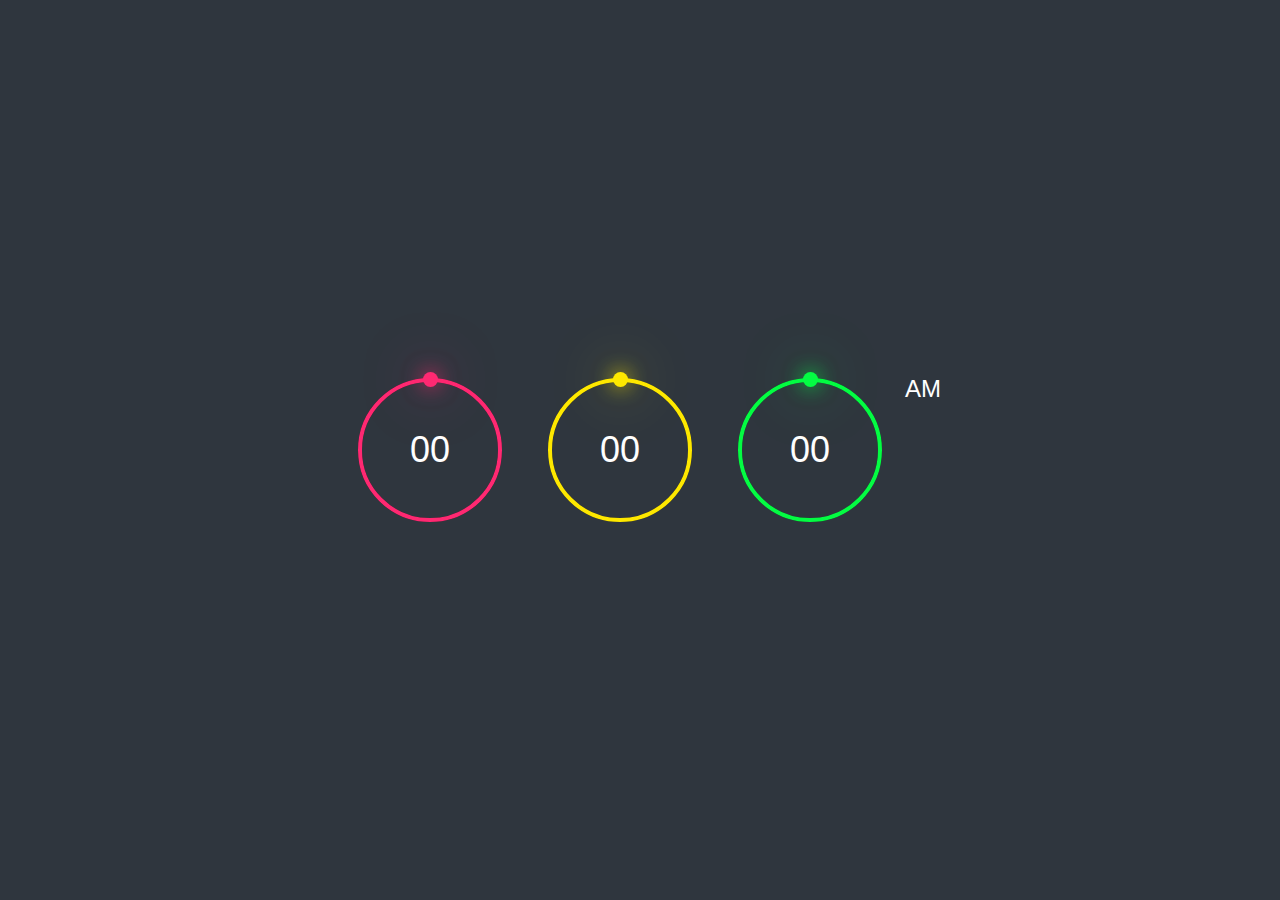
<file: index.html>
<!DOCTYPE html>
<html lang="en">

<head>
    <meta charset="UTF-8">
    <meta http-equiv="X-UA-Compatible" content="IE=edge">
    <meta name="viewport" content="width=device-width, initial-scale=1.0">
    <link rel="stylesheet" href="/index.css">
    <title>Digital Clock</title>
</head>

<body>
    <div id="time">
        <div class="circle" style="--clr:#ff2972">
            <div class="dots hr_dot"></div>
            <svg>

                <circle cx="70" cy="70" r="70"></circle>
                <circle cx="70" cy="70" r="70" id="hh"></circle>

            </svg>
            <div id="hours">00</div>
        </div>
        <div class="circle" style="--clr:#fee800">
            <div class="dots min_dot"></div>
            <svg>
                <circle cx="70" cy="70" r="70"></circle>
                <circle cx="70" cy="70" r="70" id="mm"></circle>

            </svg>
            <div id="minutes">00</div>
        </div>
        <div class="circle" style="--clr:#04fc43">
            <div class="dots sec_dot"></div>
            <svg>
                <circle cx="70" cy="70" r="70"></circle>
                <circle cx="70" cy="70" r="70" id="ss"></circle>

            </svg>
            <div id="seconds">00</div>
        </div>

        <div class="ap">
            <div id="ampm">AM</div>
        </div>
    </div>
    <script src="/index.js"></script>
</body>

</html>

<!-- To do list in html 
    1.svg element
    2. clr attribute
 -->
</file>
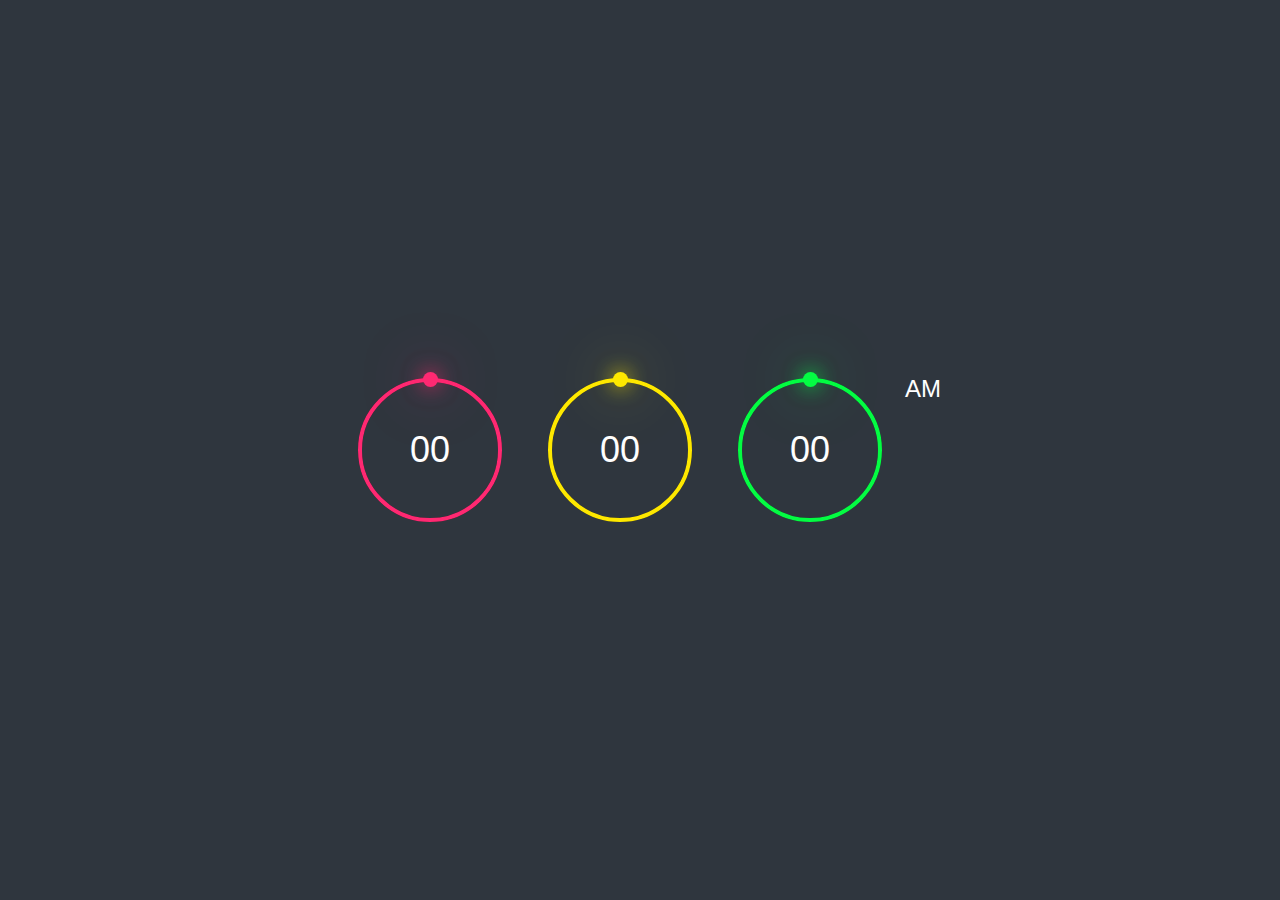
<file: Digital clock/index.html>
<!DOCTYPE html>
<html lang="en">

<head>
    <meta charset="UTF-8">
    <meta http-equiv="X-UA-Compatible" content="IE=edge">
    <meta name="viewport" content="width=device-width, initial-scale=1.0">
    <link rel="stylesheet" href="/index.css">
    <title>Digital Clock</title>
</head>

<body>
    <div id="time">
        <div class="circle" style="--clr:#ff2972">
            <div class="dots hr_dot"></div>
            <svg>

                <circle cx="70" cy="70" r="70"></circle>
                <circle cx="70" cy="70" r="70" id="hh"></circle>

            </svg>
            <div id="hours">00</div>
        </div>
        <div class="circle" style="--clr:#fee800">
            <div class="dots min_dot"></div>
            <svg>
                <circle cx="70" cy="70" r="70"></circle>
                <circle cx="70" cy="70" r="70" id="mm"></circle>

            </svg>
            <div id="minutes">00</div>
        </div>
        <div class="circle" style="--clr:#04fc43">
            <div class="dots sec_dot"></div>
            <svg>
                <circle cx="70" cy="70" r="70"></circle>
                <circle cx="70" cy="70" r="70" id="ss"></circle>

            </svg>
            <div id="seconds">00</div>
        </div>

        <div class="ap">
            <div id="ampm">AM</div>
        </div>
    </div>
    <script src="/index.js"></script>
</body>

</html>

<!-- To do list in html 
    1.svg element
    2. clr attribute
 -->
</file>
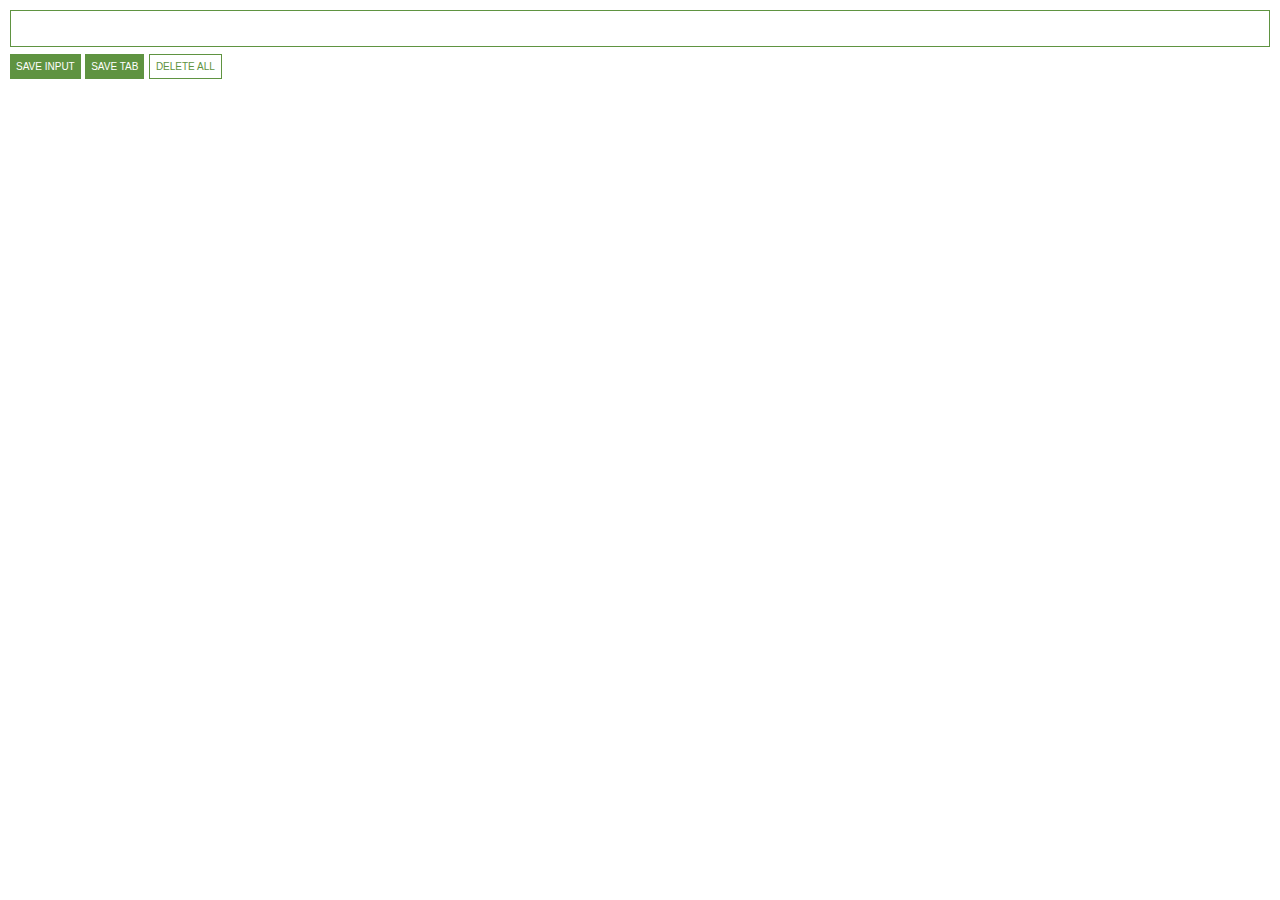
<file: Lead-Tracker-Chrome-Extension/index.html>
<!DOCTYPE html>
<html lang="en">
<head>
  <meta charset="UTF-8">
  <meta http-equiv="X-UA-Compatible" content="IE=edge">
  <meta name="viewport" content="width=device-width, initial-scale=1.0">
  <title>Document</title>
  <link rel="stylesheet" href="index.css">
</head>
<body>
  <input type="text" id="input-el" >
  <button id="input-btn" >SAVE INPUT</button>
<button id="save-btn">SAVE TAB</button>

  <button id="del" onclick="delLeads()">DELETE ALL</button>
<ul id="ul-el"></ul>
<div id="change"></div>

  <script src="index.js"></script>
</body>
</html>
</file>
<file: index.css>
* {
    margin: 0px;
    padding: 0px;
    box-sizing: border-box;
    font-family: 'Popping', sans-serif;
}

body {
    display: flex;
    justify-content: center;
    min-height: 100vh;
    align-items: center;
    background: #2f363e;
}

#time {
    display: flex;
    gap: 40px;
    color: #fff;
}

/* #hours{
    
} */
#time div {
    position: absolute;
    text-align: center;
    font-weight: 500;
    font-size: 1.5em;
}

#time div span {
    font-size: 18px;
    text-transform: capitalize;
    font-weight: 50;

}

#time .circle {
    position: relative;
    width: 150px;
    height: 150px;
    display: flex;
    justify-content: center;
    align-items: center;
}

#time .circle svg {
    position: relative;
    width: 150px;
    height: 150px;
    transform: rotate(270deg);

}

#time .circle svg circle {
    width: 100%;
    height: 100%;
    fill: transparent;
    stroke: #191919;
    stroke-width: 4;
    transform: translate(5px, 5px);
}

#time .ap {
    position: relative;
    font: 1em sans-serif;
    transform: translateX(-20px);
}

#time .circle svg circle:nth-child(2) {
    stroke: var(--clr);
    stroke-dasharray: 440;
}

.dots {
    position: absolute;
    width: 100%;
    height: 100%;
    z-index: 10;
    display: flex;
    justify-content: center;
}

.dots::before {
    content: '';
    position: absolute;
    top: -3px;
    width: 15px;
    height: 15px;
    background: var(--clr);
    border-radius: 50%;
    box-shadow: 0 0 20px var(--clr),
        0 0 60px var(--clr);
}

/* To do list in css
1.transform 
2. stroke
2.stroke-dasharray
3.box-shadow
*/
</file>
<file: Lead-Tracker-Chrome-Extension/index.css>
body{
  margin: 0px;
  padding: 10px;
  font-family: Arial, Helvetica, sans-serif;
  min-width: 400px;
}
#input-el{
  display: block;
  border: 1px solid #5f9341;
  padding-left: 10px;
  padding-right: 10px;
  width: 100%;
  box-sizing: border-box; 
  padding-top: 10px;
  padding-bottom: 10px;
}
button {
  margin-top: 7px;
  border: none;
  background-color: #5f9341;
  color: white;
  height: 25px;
  font-size: x-small;

}
#del{
  background-color: white;
  color: #5f9341;
  height: 25px;
  margin-top: 7px;
  border: 1px solid #5f9341;

}
ul{
list-style: none;
margin-top: 20px;
padding-left: 0px;
}
li{
  margin-top: 5px;}

li a {
  color: green;

}
</file>
